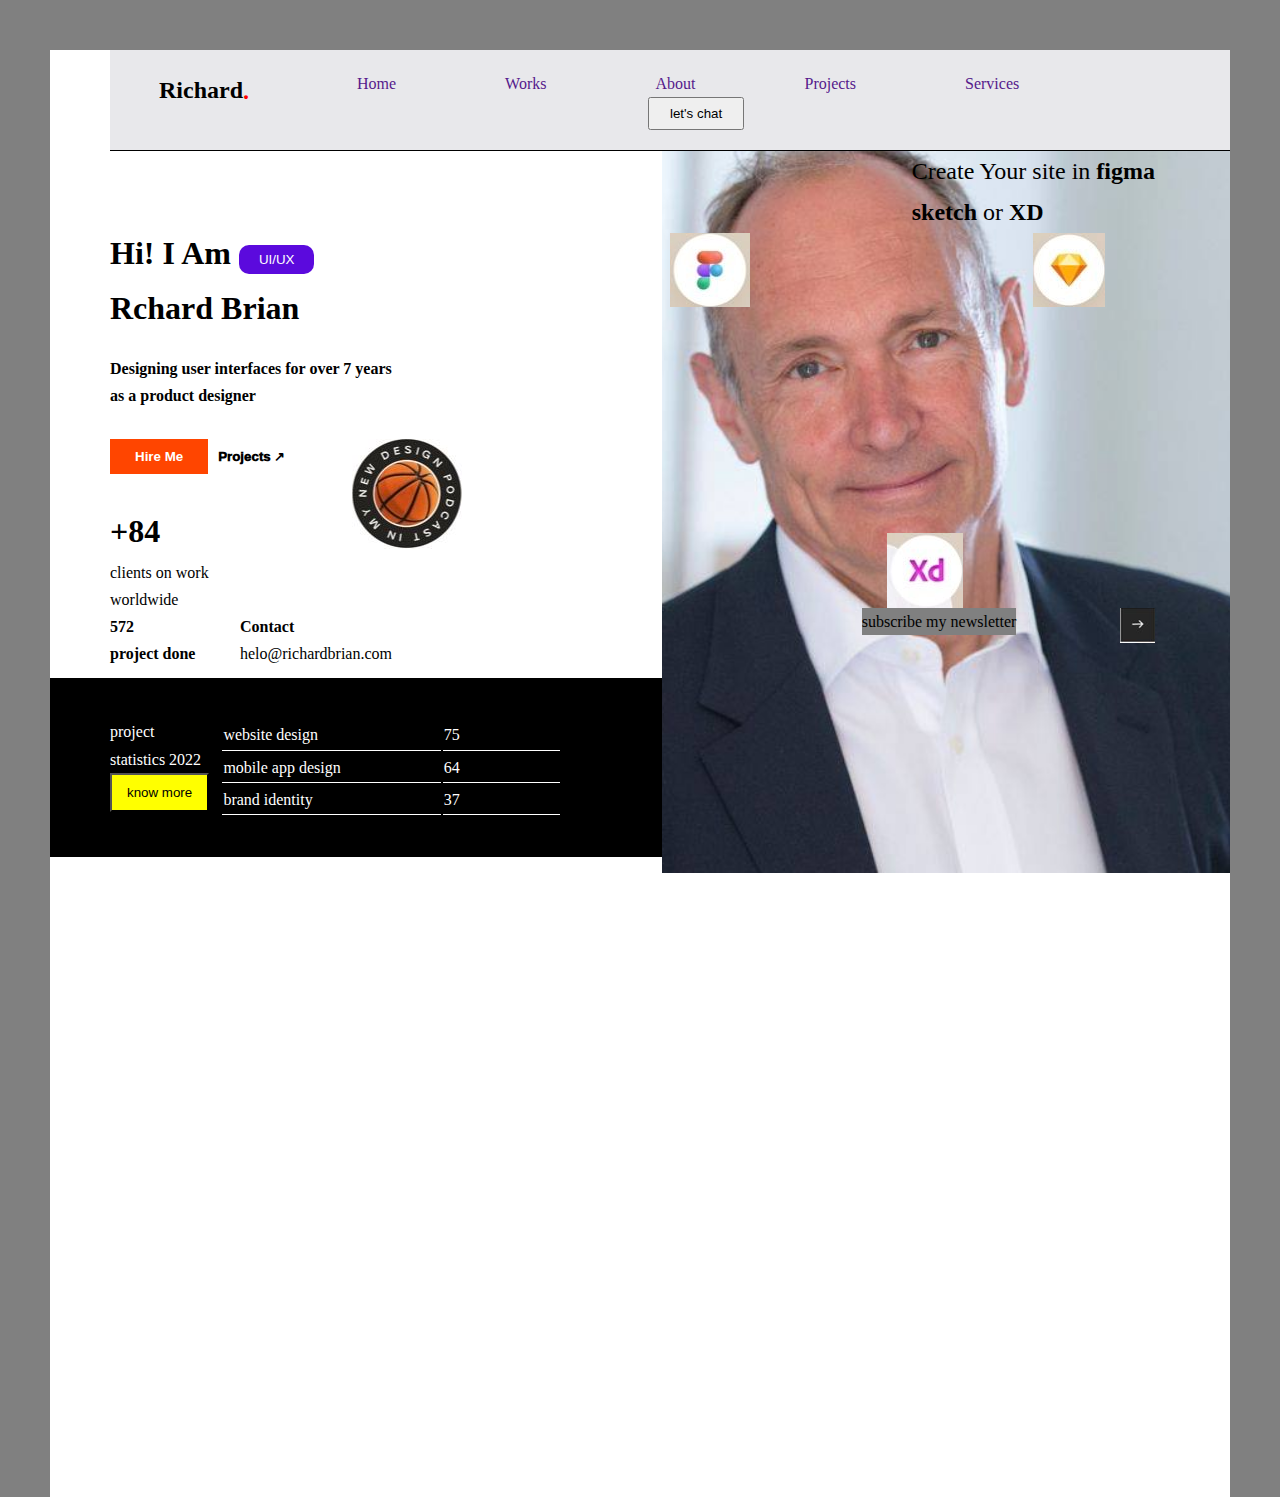
<file: index.html>
<!DOCTYPE html>
<html lang="en">
<head>
    <meta charset="UTF-8">
    <meta http-equiv="X-UA-Compatible" content="IE=edge">
    <meta name="viewport" content="width=device-width, initial-scale=1.0">
    <title>mikah's assignment</title>
    <link rel="stylesheet" href="css/design1.css">
</head>
<body>
        <div class="top">
            <div class="chord"></div>
            <div class="tech">
                <header>
                    <nav>
                        <ul><div>
                            <li class="richard">Richard <span class="dot">.</span></li>
                            
                        </div>
                            <div class="hit">
                                <li><a href="">Home</a></li>
                                <li><a href="">Works</a> <link rel="apple-touch-icon" href="favicon.png"></li>
                                <li><a href="">About</a></li>
                                <li><a href="">Projects  </a></li>
                                <li><a href="">Services</a></li>
                            </div>
                        </ul>
                        <input class="lets" type="button" value="let's chat">
                    </nav>
                </header>
                <div class="get">
                    <div class="me">
                        <p class="cre">Create Your site in  <strong>figma <br> sketch</strong> or <strong>XD</strong></p>
                        <img class="diamond" src="/image/diamond.jpeg" alt="diamond">
                        <img class="colors" src="/image/colors.jpeg" alt="colors">
                        <img class="xd" src="/image/XD.jpeg" alt="XD">
                        <div class="sub1"><P class="sub">subscribe my newsletter</P><img class="arr" src="image/Screenshot 2022-08-18 200107.png" alt="arow"></div>
                     </div>  
                 
                    </div>
                <h1>Hi! I Am <button type="button">UI/UX</button><br> Rchard Brian</h1>
                <p class="ds">Designing user interfaces for over <strong>7 years</strong> <br> as a product designer</p>
                <input class="hire" type="button" value="Hire Me">
                <input class="project" type="button" value="Projects &#8599">
                <img class="bball" src="/image/ball.jpeg" alt="basket ball">
               <div class="eig">
                <p class="n">+84</p>
                <p>clients on work <br> worldwide</p>
               </div>
                <p class="pdone"><strong>572 <br> project done</strong></p>
                <p class="contact"><strong>Contact</strong> <br>helo@richardbrian.com</p>
            </div>
            <div class="rect">
               <div class="bottom">
                <p>project <br> statistics 2022</p>
                <input class="know" type="button" value="know more">
               </div>
                <table class="table">
                    <tr>
                        <td>website design</td>
                        <td>75</td>
                    </tr>
                    <tr>
                        <td>mobile app design</td>
                        <td>64</td>
                    </tr>
                    <tr>
                        <td>brand identity</td>
                        <td>37</td>
                    </tr>
                </table>
            </div>
        </div>
</body>
</html>
</file>
<file: css/design1.css>
body{
    background-color: grey;
}
* 
{
    margin: auto;
}

.top {
    background-color: rgb(255, 255, 255);
    max-width: 100%;
    max-height: 50%;
    line-height: 1.7;
    border: 2px 2px;
    margin-top: 50px;
    margin-left: 50px;
    margin-right: 50px;
    margin-bottom: 0px;
    padding-bottom: 50%;                         
}


header {
    background-color: rgb(232, 232, 235);
    border-bottom: 1px solid black;
    padding-bottom: 20px;
    padding-top: 20px;
}
a:-webkit-any-link {
    color: solid black;
    cursor:pointer;
    text-decoration: none;
}
.dot
 {
float: right;
border-radius: 50px;
margin-top: 1px;
width: 5px;
color: red;
text-decoration-color: red;
text: decoration thickness 100px; ;

}

.richard {
    font-family: 'Times New Roman', Times, serif;
    font:800px  
    display: block;
    font-size: 1.5em;
    
    font-weight: bold;
}
li {
    list-style: none;
    float: left;
    display: block;
    padding-left: 9px;
    margin-right: 100px;
}

.lets
 {
    padding: 7px 20px;
    margin-left: 300px;
    box-sizing:200px;
}    

h1 {
    padding-top: 75px;
    padding-bottom: 20px;
}

.ds {
    padding-bottom: 30px;
    font-weight:bold;
}
.n {
    font-weight:bold;
    font-size: 2em;
}

img {
    max-height: 100%;
    max-width: 100%;
        float: right;
    z-index: -2;
}

.hire {
    background-color: orangered;
    color: #fff;
    border: none;
    padding: 10px 25px;
    margin-bottom: 30px;
    font-weight: bolder;
}

.project {
    border: none;
    font-weight:1000;
    cursor: pointer;
    box-sizing:border-box;
    background-color:white;
    height: 20px;
    
    
}
    
.pdone {
    height: 0px;
}

.contact {
    max-width: 860px;
    max-height: 90px;
}

button {
    padding: 7px  20px;
    border: none;
    border-radius: 10px;
    color: white;
    background-color: rgb(91, 10, 221);
}

.bball {
    margin-right: 200px;
}



.get {
    background-image: url(/image/tim\ berner\ lee.jpg);
    background-size: 266%;
    float: right;
    padding-left: 200px;
    padding-right: 75px;
    padding-bottom: 379px;
    height: 343px;
    background-position: bottom;
}

.cre {
    text-align: left;
    font-size: x-large;
    margin-left: 50px;
}

.diamond {
float:right;
margin-right: 50px;
}

.colors {
    float: left;
    margin-left: -192px;

}

.xd {
    margin-top: 300px;
    margin-right: 70px;
}
.sub1{
    background-color: rgb(212, 209, 209);
    
}
.sub {
    margin-top:0;
    color: black;
    background-color: grey;
    float: left;
    
    
}
.arr {
    float: right;
}
.rect {
    max-width: 100%;
    background-color: black;
    color: #fff;
    margin-top: 11px;
    padding: 40px 0px;
}

.bottom {
    margin-left: 60px;
    width: 120px;
    height: 0px;
    padding-right: 100px;
}

table {
    margin-right: 560px;
}

td {
    border-bottom: 1px solid white;
    padding-right: 100px;
} 

.tech {
    margin-left: 60px;
}

.know {
    background-color: yellow;
    padding: 10px 15px;
}
.table {
    padding-right: 100px;
}
</file>
